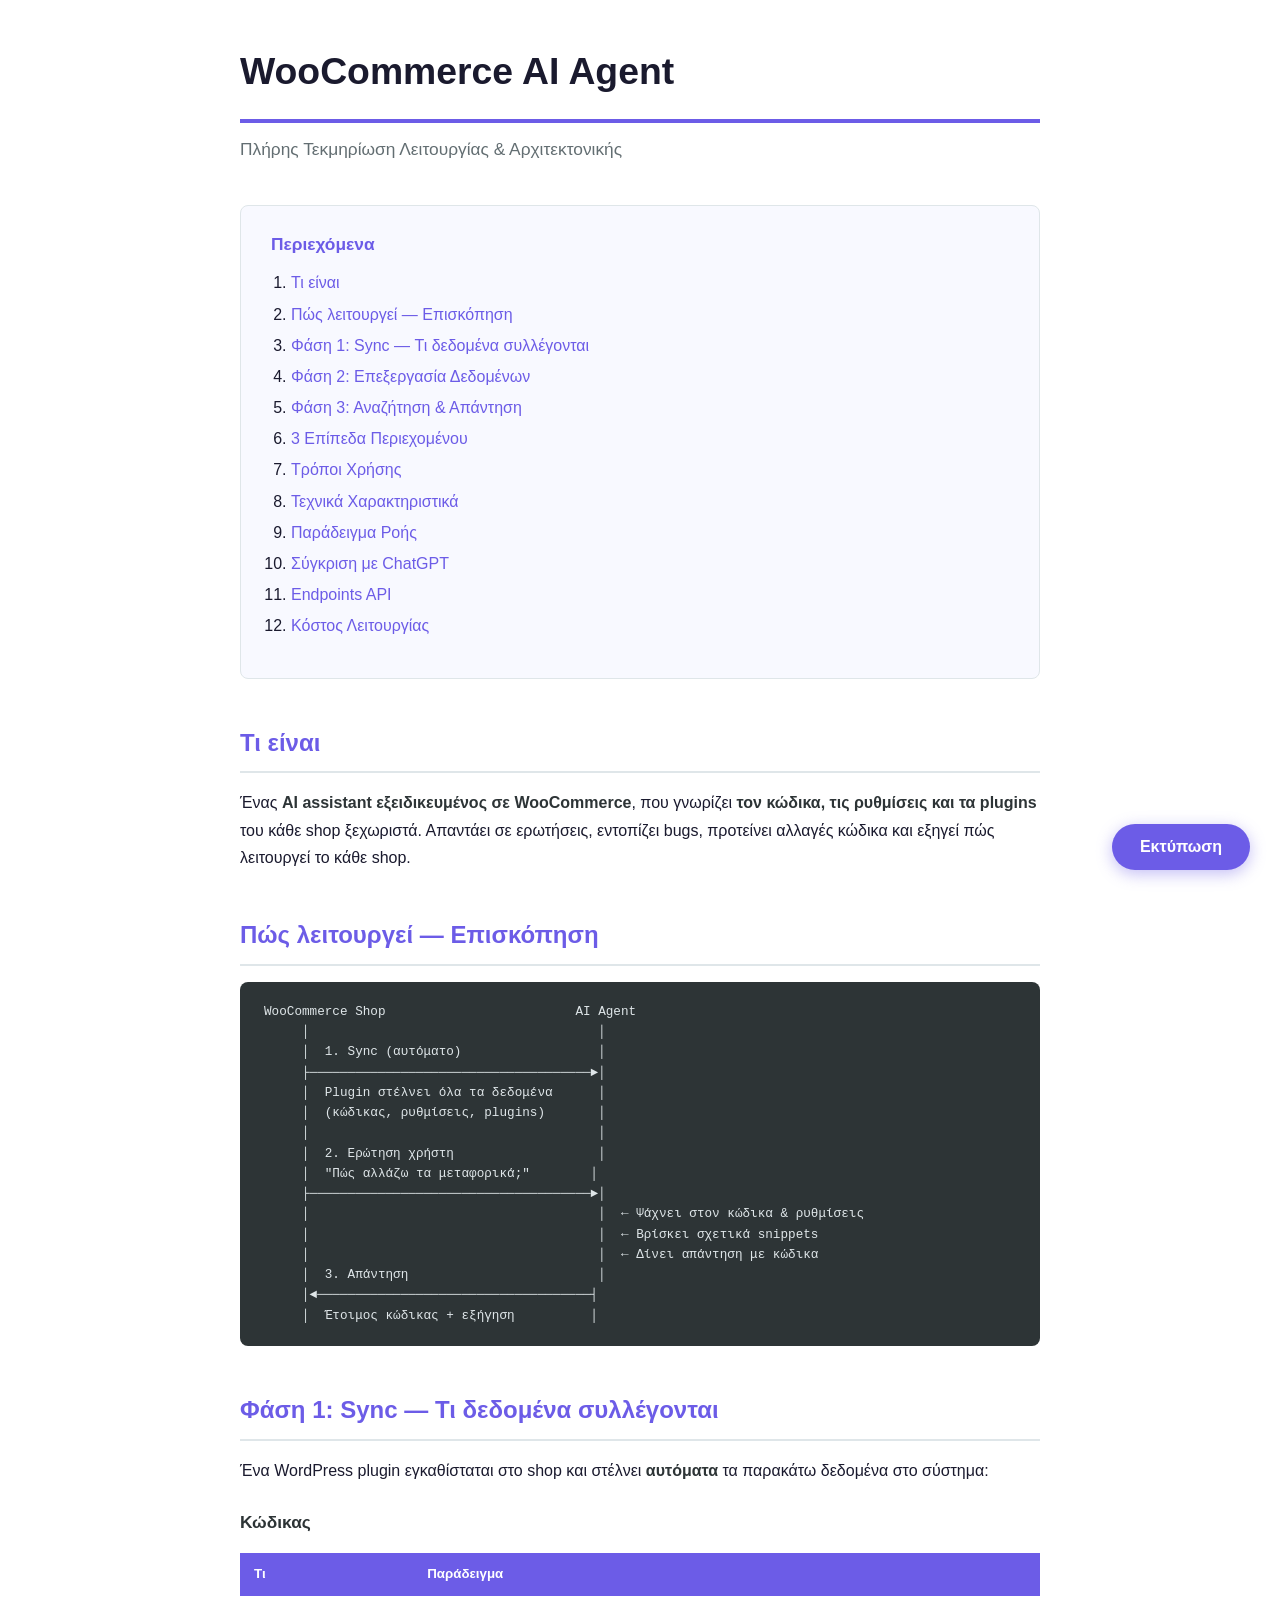
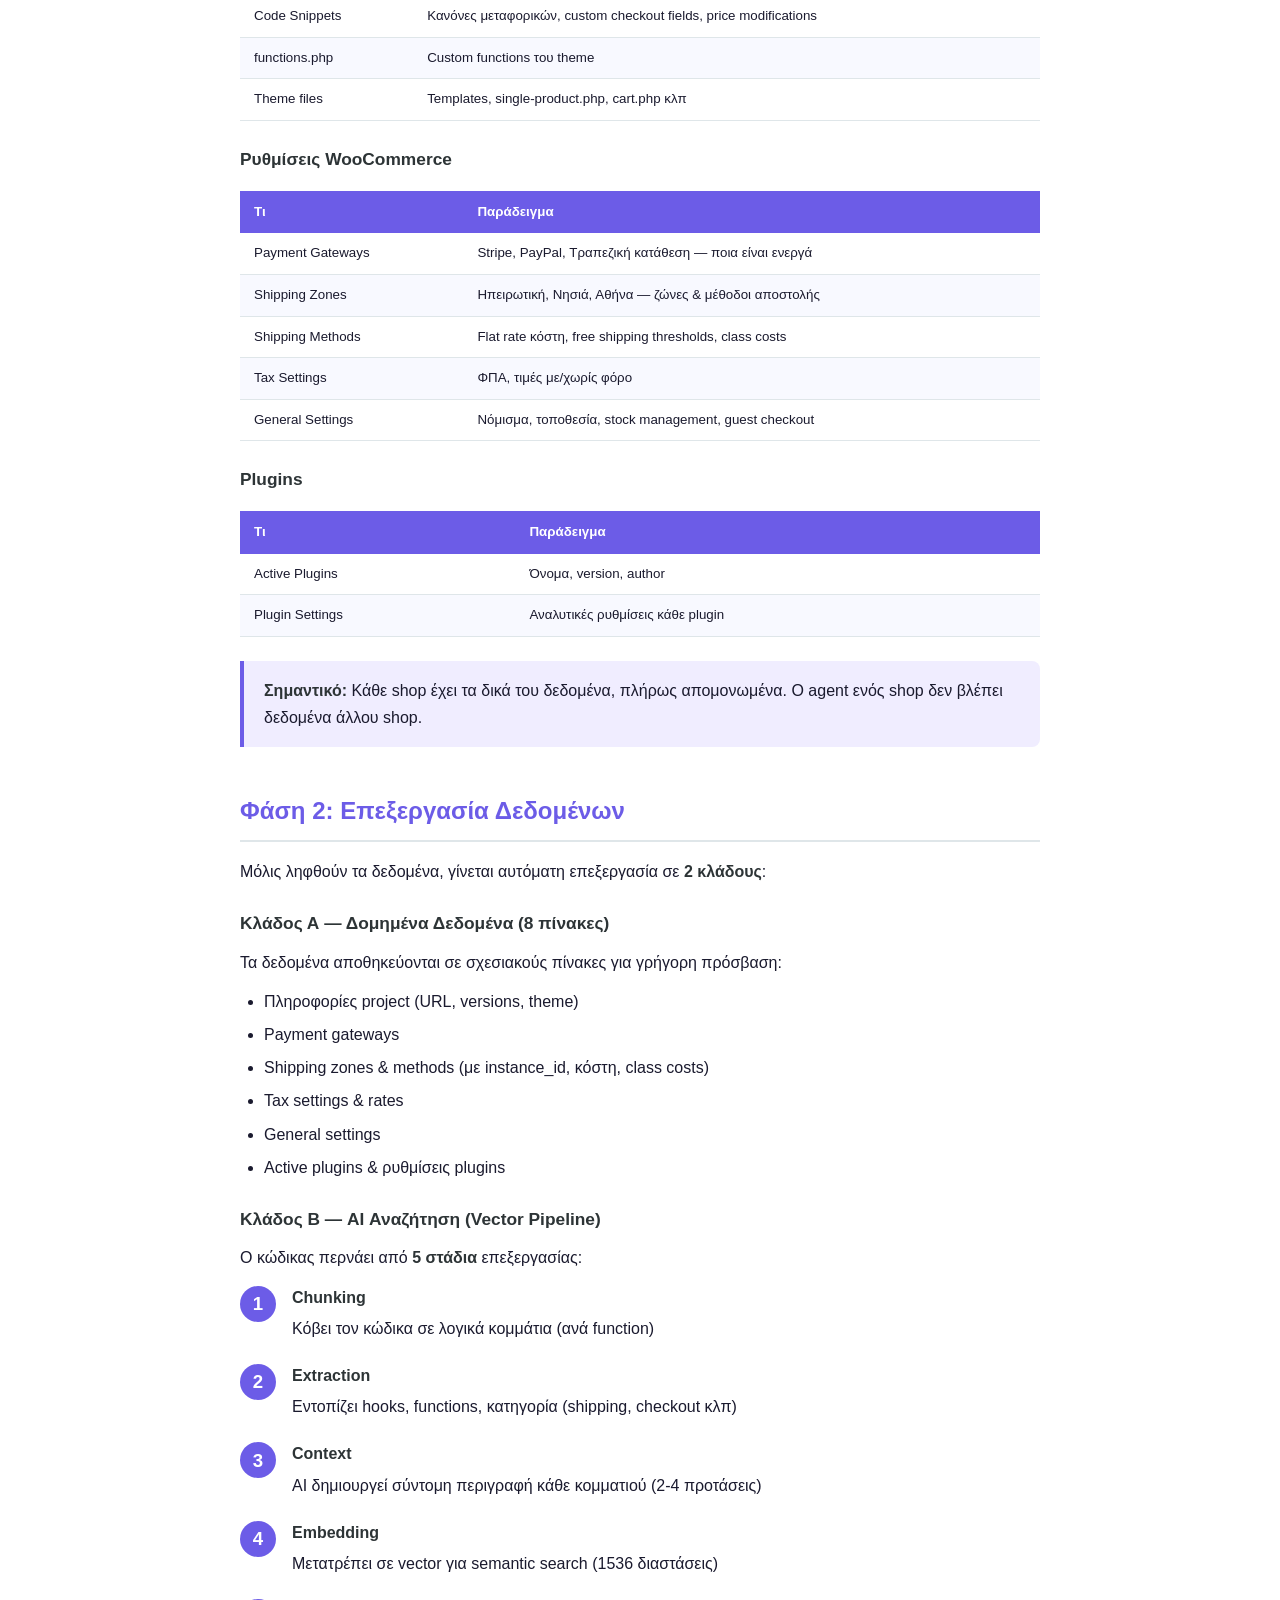
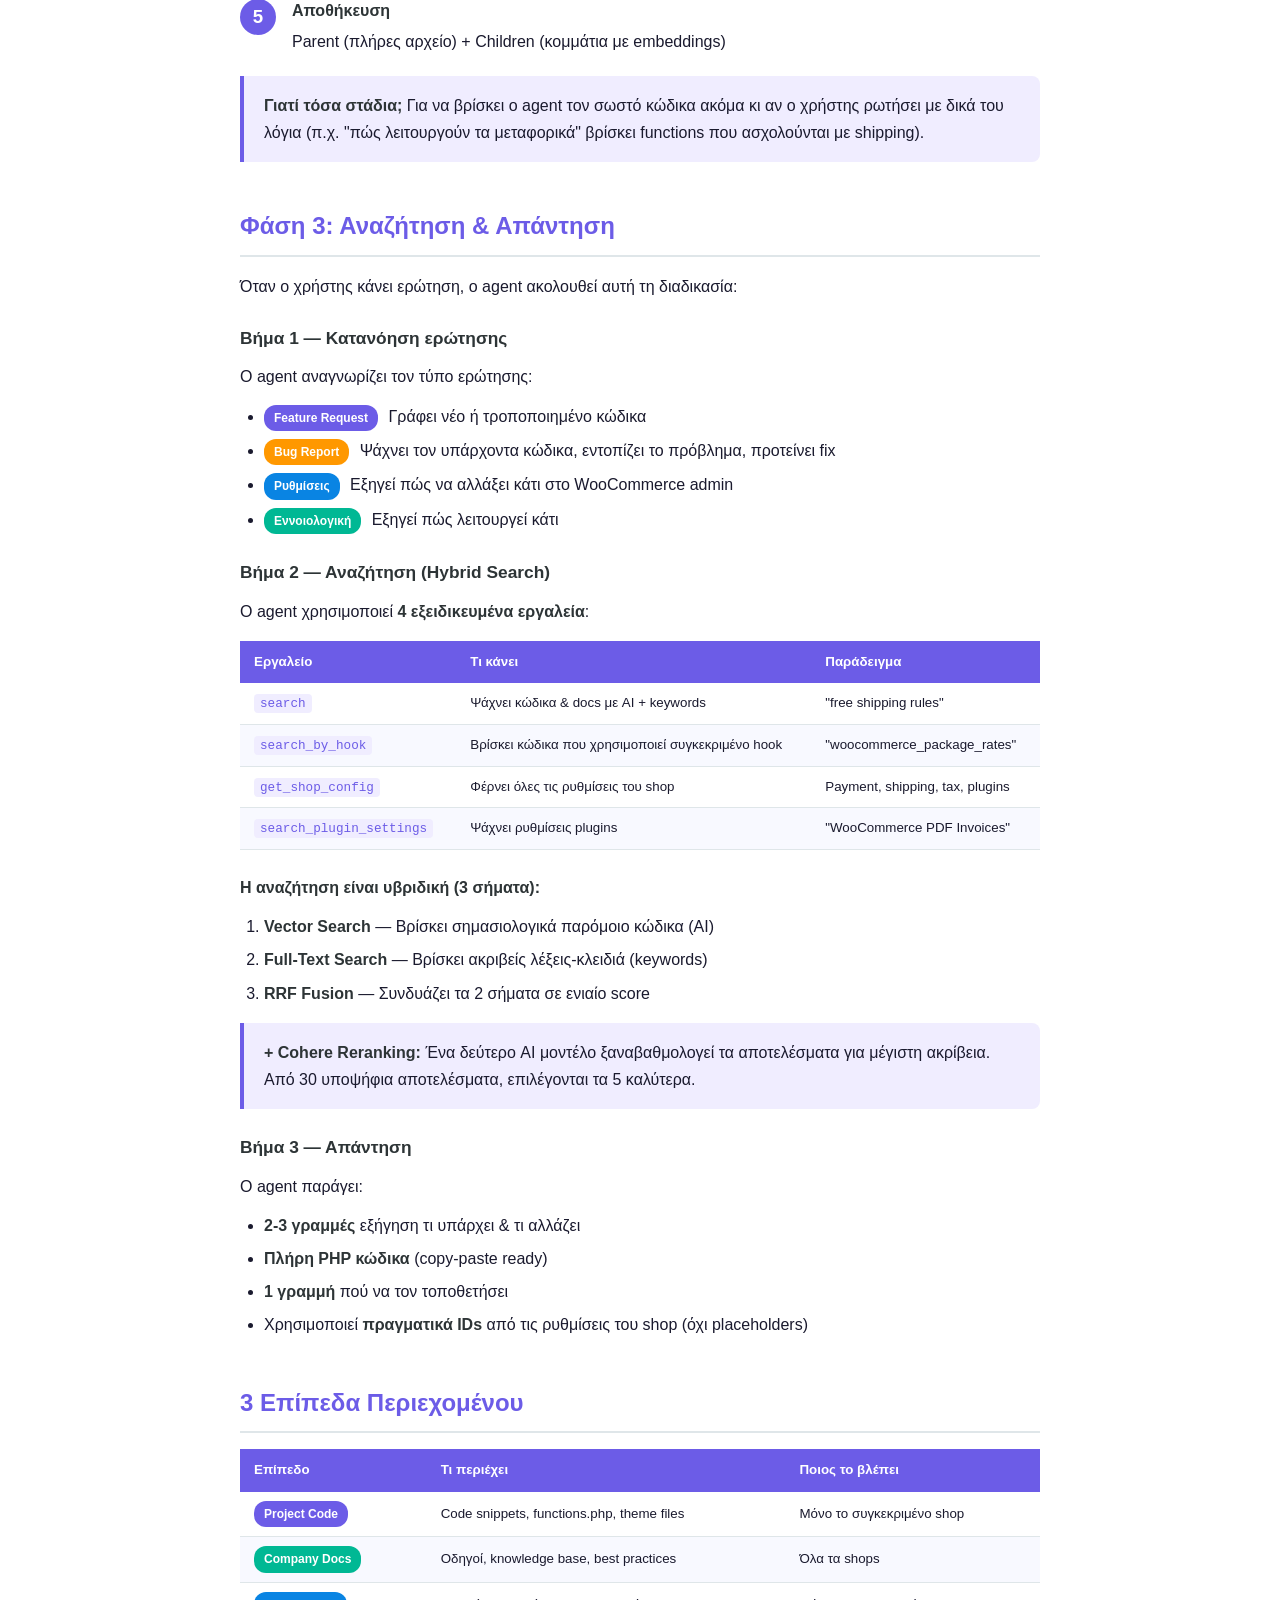
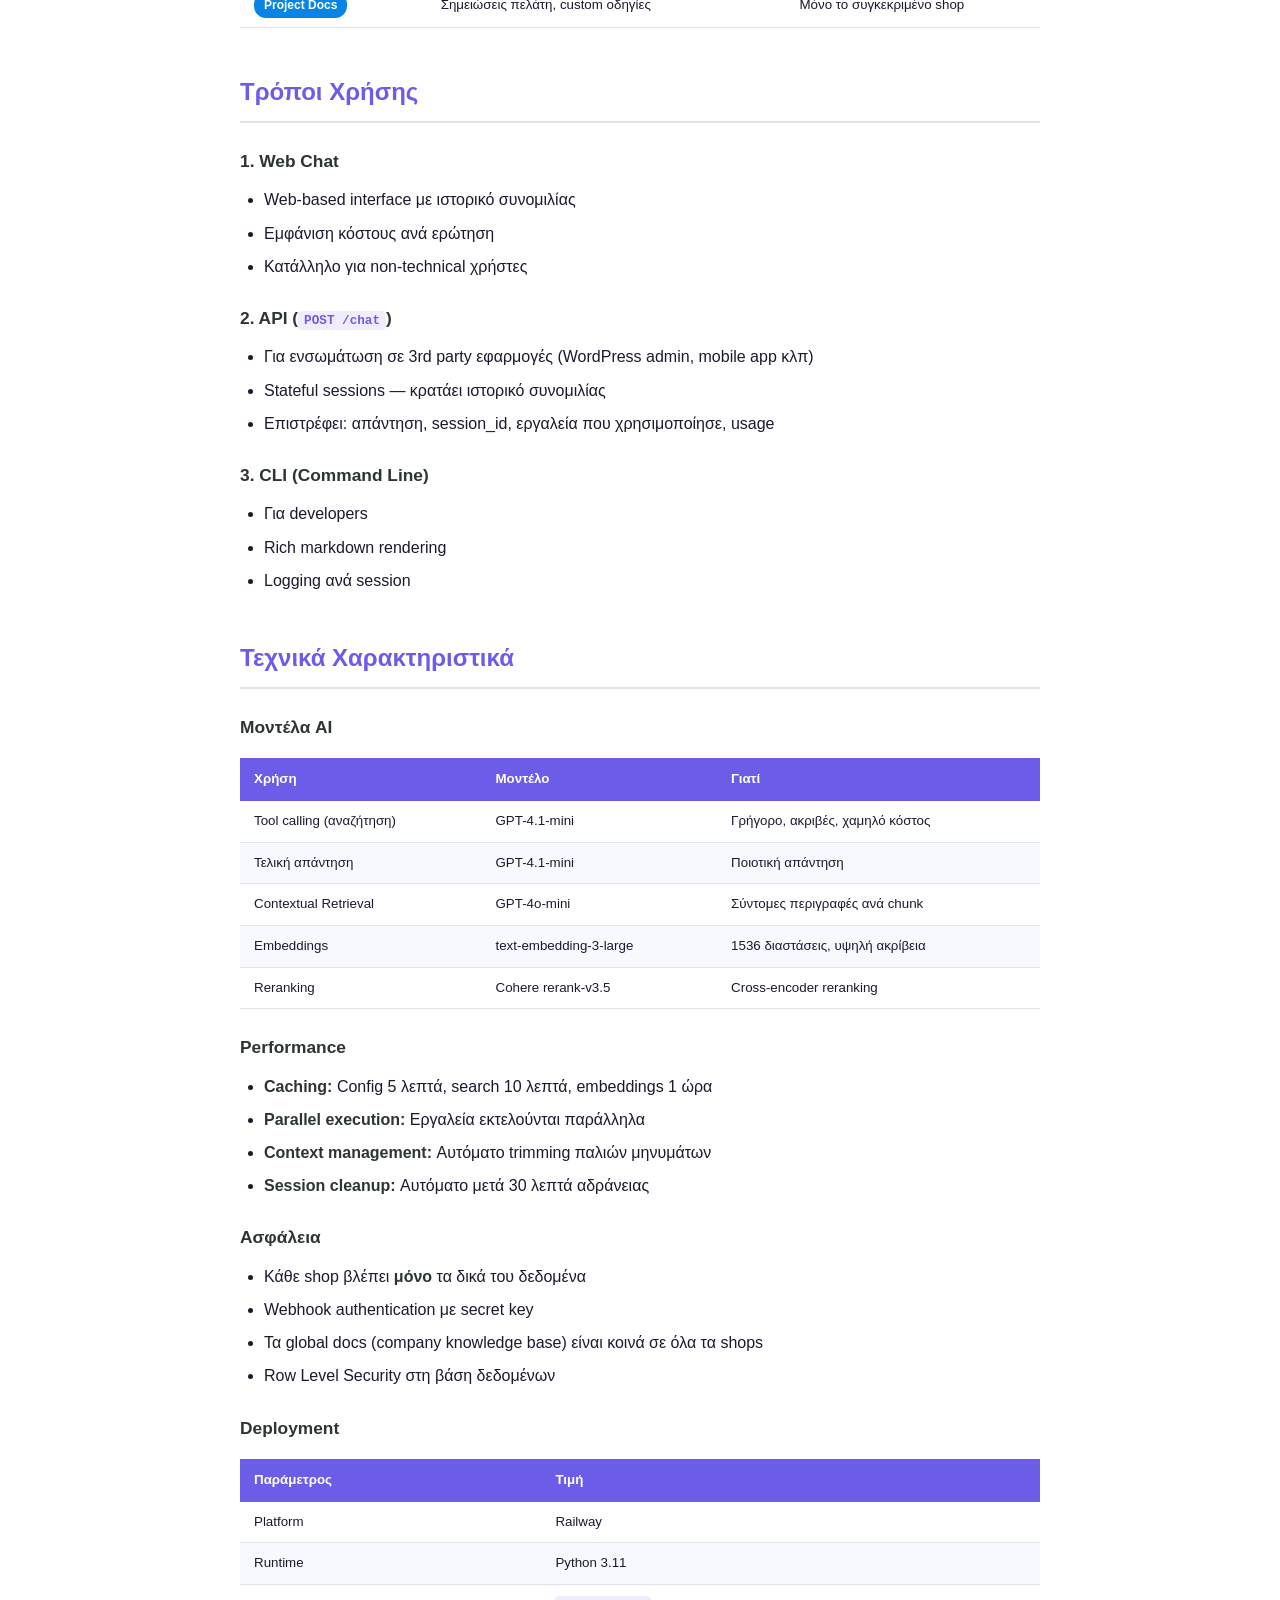
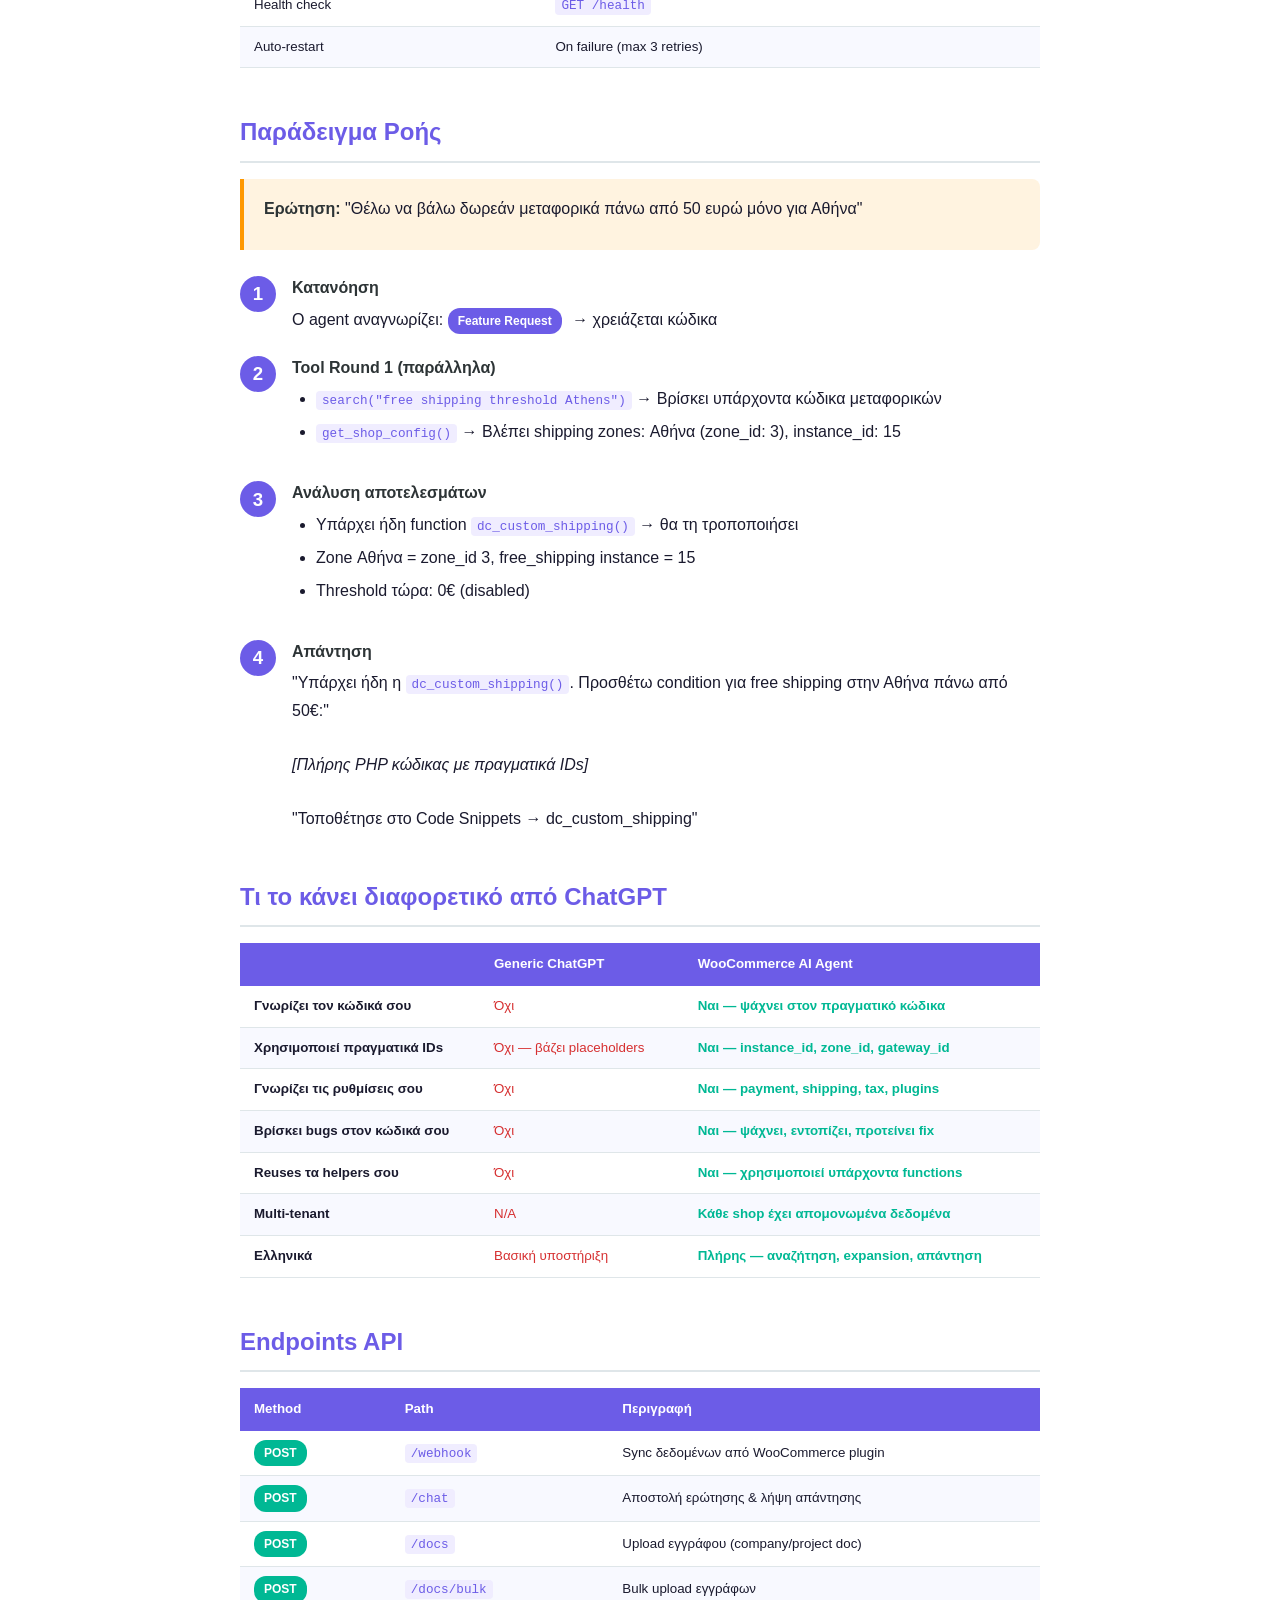
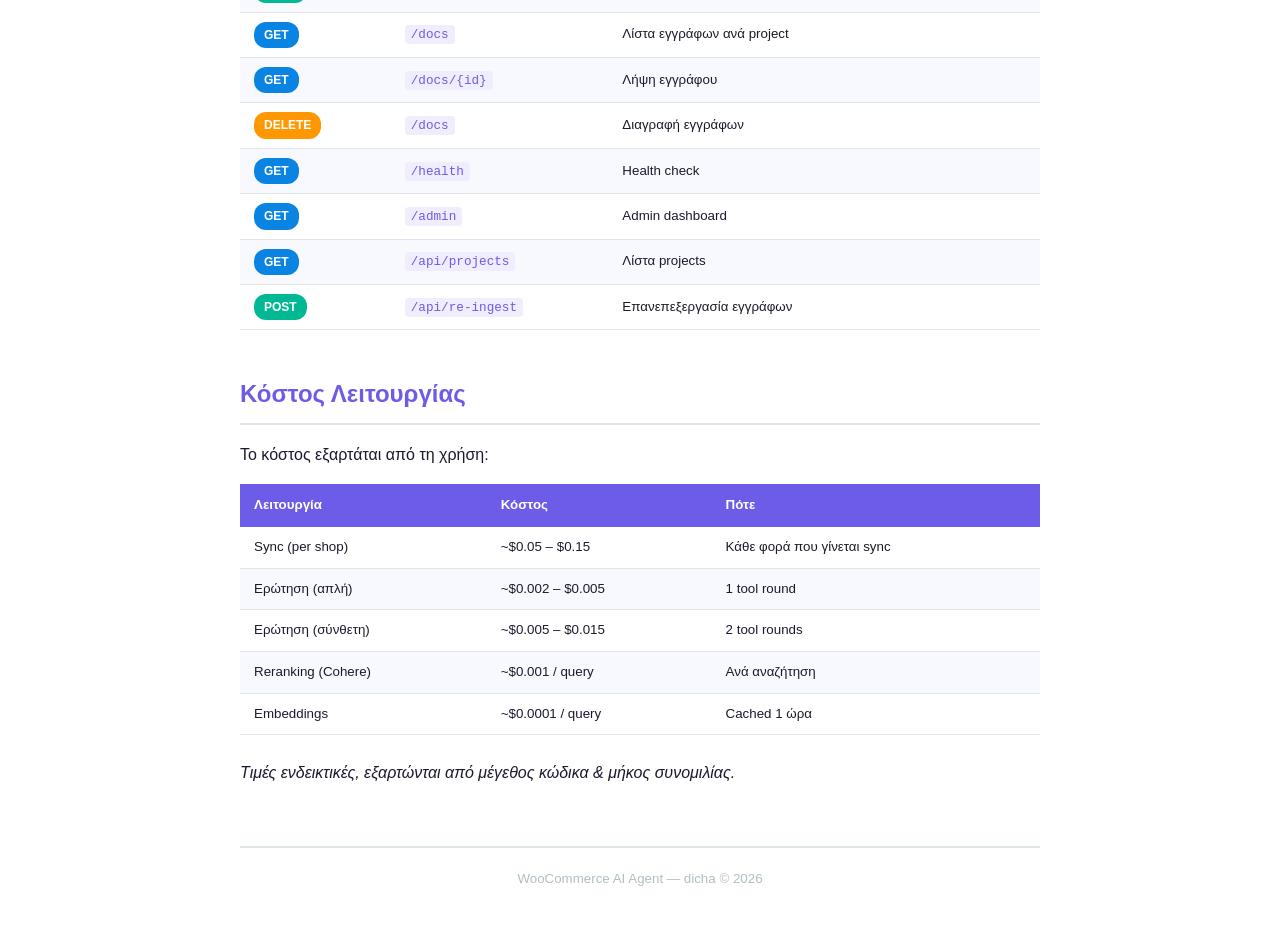
<file: docs/agent-overview-client.html>
<!DOCTYPE html>
<html lang="el">
<head>
  <meta charset="UTF-8">
  <meta name="viewport" content="width=device-width, initial-scale=1.0">
  <title>WooCommerce AI Agent — Πλήρης Τεκμηρίωση</title>
  <style>
    @media print {
      body { font-size: 11pt; }
      .page-break { page-break-before: always; }
      h2 { page-break-after: avoid; }
      table, pre { page-break-inside: avoid; }
      .no-print { display: none; }
    }

    * { margin: 0; padding: 0; box-sizing: border-box; }

    body {
      font-family: 'Segoe UI', -apple-system, BlinkMacSystemFont, sans-serif;
      line-height: 1.7;
      color: #1a1a2e;
      max-width: 900px;
      margin: 0 auto;
      padding: 40px 50px;
      background: #fff;
    }

    h1 {
      font-size: 28pt;
      color: #1a1a2e;
      border-bottom: 4px solid #6c5ce7;
      padding-bottom: 16px;
      margin-bottom: 12px;
    }

    .subtitle {
      font-size: 13pt;
      color: #636e72;
      margin-bottom: 40px;
    }

    h2 {
      font-size: 18pt;
      color: #6c5ce7;
      margin-top: 44px;
      margin-bottom: 16px;
      padding-bottom: 8px;
      border-bottom: 2px solid #dfe6e9;
    }

    h3 {
      font-size: 13pt;
      color: #2d3436;
      margin-top: 24px;
      margin-bottom: 10px;
    }

    p { margin-bottom: 12px; }

    strong { color: #2d3436; }

    ul, ol {
      margin-bottom: 14px;
      padding-left: 24px;
    }

    li { margin-bottom: 6px; }

    table {
      width: 100%;
      border-collapse: collapse;
      margin: 16px 0 24px;
      font-size: 10pt;
    }

    th {
      background: #6c5ce7;
      color: white;
      padding: 10px 14px;
      text-align: left;
      font-weight: 600;
    }

    td {
      padding: 9px 14px;
      border-bottom: 1px solid #dfe6e9;
    }

    tr:nth-child(even) { background: #f8f9ff; }

    .diagram {
      background: #2d3436;
      color: #dfe6e9;
      padding: 20px 24px;
      border-radius: 8px;
      font-family: 'Cascadia Code', 'Fira Code', 'Consolas', monospace;
      font-size: 9.5pt;
      line-height: 1.6;
      overflow-x: auto;
      white-space: pre;
      margin: 16px 0 24px;
    }

    .highlight-box {
      background: #f0edff;
      border-left: 4px solid #6c5ce7;
      padding: 16px 20px;
      border-radius: 0 8px 8px 0;
      margin: 16px 0 24px;
    }

    .highlight-box p { margin-bottom: 0; }

    .warning-box {
      background: #fff3e0;
      border-left: 4px solid #ff9800;
      padding: 16px 20px;
      border-radius: 0 8px 8px 0;
      margin: 16px 0 24px;
    }

    .comparison-table td:first-child { font-weight: 600; width: 30%; }
    .comparison-table .yes { color: #00b894; font-weight: 600; }
    .comparison-table .no { color: #d63031; }

    .flow-step {
      display: flex;
      align-items: flex-start;
      margin-bottom: 20px;
    }

    .flow-number {
      background: #6c5ce7;
      color: white;
      width: 36px;
      height: 36px;
      border-radius: 50%;
      display: flex;
      align-items: center;
      justify-content: center;
      font-weight: 700;
      font-size: 14pt;
      flex-shrink: 0;
      margin-right: 16px;
      margin-top: 2px;
    }

    .flow-content { flex: 1; }
    .flow-content strong { display: block; margin-bottom: 4px; }

    .badge {
      display: inline-block;
      padding: 3px 10px;
      border-radius: 12px;
      font-size: 9pt;
      font-weight: 600;
      margin-right: 6px;
    }

    .badge-purple { background: #6c5ce7; color: white; }
    .badge-green { background: #00b894; color: white; }
    .badge-blue { background: #0984e3; color: white; }
    .badge-orange { background: #ff9800; color: white; }

    .toc {
      background: #f8f9ff;
      border: 1px solid #dfe6e9;
      border-radius: 8px;
      padding: 24px 30px;
      margin: 30px 0;
    }

    .toc h3 { margin-top: 0; color: #6c5ce7; }

    .toc ol { padding-left: 20px; }
    .toc li { margin-bottom: 4px; }
    .toc a { color: #6c5ce7; text-decoration: none; }
    .toc a:hover { text-decoration: underline; }

    .print-btn {
      position: fixed;
      bottom: 30px;
      right: 30px;
      background: #6c5ce7;
      color: white;
      border: none;
      padding: 14px 28px;
      border-radius: 30px;
      font-size: 12pt;
      font-weight: 600;
      cursor: pointer;
      box-shadow: 0 4px 16px rgba(108, 92, 231, 0.4);
      transition: all 0.2s;
    }

    .print-btn:hover {
      background: #5a4bd1;
      transform: translateY(-2px);
      box-shadow: 0 6px 20px rgba(108, 92, 231, 0.5);
    }

    .footer {
      margin-top: 60px;
      padding-top: 20px;
      border-top: 2px solid #dfe6e9;
      text-align: center;
      color: #b2bec3;
      font-size: 10pt;
    }

    code {
      background: #f0edff;
      padding: 2px 6px;
      border-radius: 4px;
      font-family: 'Cascadia Code', 'Fira Code', 'Consolas', monospace;
      font-size: 9.5pt;
      color: #6c5ce7;
    }

    hr {
      border: none;
      border-top: 1px solid #dfe6e9;
      margin: 32px 0;
    }
  </style>
</head>
<body>

<button class="print-btn no-print" onclick="window.print()">Εκτύπωση</button>

<h1>WooCommerce AI Agent</h1>
<p class="subtitle">Πλήρης Τεκμηρίωση Λειτουργίας &amp; Αρχιτεκτονικής</p>

<!-- Table of Contents -->
<div class="toc">
  <h3>Περιεχόμενα</h3>
  <ol>
    <li><a href="#what">Τι είναι</a></li>
    <li><a href="#overview">Πώς λειτουργεί — Επισκόπηση</a></li>
    <li><a href="#sync">Φάση 1: Sync — Τι δεδομένα συλλέγονται</a></li>
    <li><a href="#processing">Φάση 2: Επεξεργασία Δεδομένων</a></li>
    <li><a href="#search">Φάση 3: Αναζήτηση &amp; Απάντηση</a></li>
    <li><a href="#layers">3 Επίπεδα Περιεχομένου</a></li>
    <li><a href="#usage">Τρόποι Χρήσης</a></li>
    <li><a href="#tech">Τεχνικά Χαρακτηριστικά</a></li>
    <li><a href="#example">Παράδειγμα Ροής</a></li>
    <li><a href="#comparison">Σύγκριση με ChatGPT</a></li>
    <li><a href="#api">Endpoints API</a></li>
    <li><a href="#cost">Κόστος Λειτουργίας</a></li>
  </ol>
</div>

<!-- 1. What -->
<h2 id="what">Τι είναι</h2>
<p>
  Ένας <strong>AI assistant εξειδικευμένος σε WooCommerce</strong>, που γνωρίζει
  <strong>τον κώδικα, τις ρυθμίσεις και τα plugins</strong> του κάθε shop ξεχωριστά.
  Απαντάει σε ερωτήσεις, εντοπίζει bugs, προτείνει αλλαγές κώδικα και εξηγεί πώς
  λειτουργεί το κάθε shop.
</p>

<!-- 2. Overview -->
<h2 id="overview">Πώς λειτουργεί — Επισκόπηση</h2>

<div class="diagram">WooCommerce Shop                         AI Agent
     │                                      │
     │  1. Sync (αυτόματο)                  │
     ├─────────────────────────────────────►│
     │  Plugin στέλνει όλα τα δεδομένα      │
     │  (κώδικας, ρυθμίσεις, plugins)       │
     │                                      │
     │  2. Ερώτηση χρήστη                   │
     │  "Πώς αλλάζω τα μεταφορικά;"        │
     ├─────────────────────────────────────►│
     │                                      │  ← Ψάχνει στον κώδικα &amp; ρυθμίσεις
     │                                      │  ← Βρίσκει σχετικά snippets
     │                                      │  ← Δίνει απάντηση με κώδικα
     │  3. Απάντηση                         │
     │◄────────────────────────────────────┤
     │  Έτοιμος κώδικας + εξήγηση          │</div>

<!-- 3. Sync -->
<h2 id="sync">Φάση 1: Sync — Τι δεδομένα συλλέγονται</h2>

<p>
  Ένα WordPress plugin εγκαθίσταται στο shop και στέλνει <strong>αυτόματα</strong>
  τα παρακάτω δεδομένα στο σύστημα:
</p>

<h3>Κώδικας</h3>
<table>
  <thead><tr><th>Τι</th><th>Παράδειγμα</th></tr></thead>
  <tbody>
    <tr><td>Code Snippets</td><td>Κανόνες μεταφορικών, custom checkout fields, price modifications</td></tr>
    <tr><td>functions.php</td><td>Custom functions του theme</td></tr>
    <tr><td>Theme files</td><td>Templates, single-product.php, cart.php κλπ</td></tr>
  </tbody>
</table>

<h3>Ρυθμίσεις WooCommerce</h3>
<table>
  <thead><tr><th>Τι</th><th>Παράδειγμα</th></tr></thead>
  <tbody>
    <tr><td>Payment Gateways</td><td>Stripe, PayPal, Τραπεζική κατάθεση — ποια είναι ενεργά</td></tr>
    <tr><td>Shipping Zones</td><td>Ηπειρωτική, Νησιά, Αθήνα — ζώνες &amp; μέθοδοι αποστολής</td></tr>
    <tr><td>Shipping Methods</td><td>Flat rate κόστη, free shipping thresholds, class costs</td></tr>
    <tr><td>Tax Settings</td><td>ΦΠΑ, τιμές με/χωρίς φόρο</td></tr>
    <tr><td>General Settings</td><td>Νόμισμα, τοποθεσία, stock management, guest checkout</td></tr>
  </tbody>
</table>

<h3>Plugins</h3>
<table>
  <thead><tr><th>Τι</th><th>Παράδειγμα</th></tr></thead>
  <tbody>
    <tr><td>Active Plugins</td><td>Όνομα, version, author</td></tr>
    <tr><td>Plugin Settings</td><td>Αναλυτικές ρυθμίσεις κάθε plugin</td></tr>
  </tbody>
</table>

<div class="highlight-box">
  <p><strong>Σημαντικό:</strong> Κάθε shop έχει τα δικά του δεδομένα, πλήρως απομονωμένα. Ο agent ενός shop δεν βλέπει δεδομένα άλλου shop.</p>
</div>

<!-- 4. Processing -->
<div class="page-break"></div>
<h2 id="processing">Φάση 2: Επεξεργασία Δεδομένων</h2>

<p>Μόλις ληφθούν τα δεδομένα, γίνεται αυτόματη επεξεργασία σε <strong>2 κλάδους</strong>:</p>

<h3>Κλάδος Α — Δομημένα Δεδομένα (8 πίνακες)</h3>
<p>Τα δεδομένα αποθηκεύονται σε σχεσιακούς πίνακες για γρήγορη πρόσβαση:</p>
<ul>
  <li>Πληροφορίες project (URL, versions, theme)</li>
  <li>Payment gateways</li>
  <li>Shipping zones &amp; methods (με instance_id, κόστη, class costs)</li>
  <li>Tax settings &amp; rates</li>
  <li>General settings</li>
  <li>Active plugins &amp; ρυθμίσεις plugins</li>
</ul>

<h3>Κλάδος Β — AI Αναζήτηση (Vector Pipeline)</h3>
<p>Ο κώδικας περνάει από <strong>5 στάδια</strong> επεξεργασίας:</p>

<div class="flow-step">
  <div class="flow-number">1</div>
  <div class="flow-content">
    <strong>Chunking</strong>
    Κόβει τον κώδικα σε λογικά κομμάτια (ανά function)
  </div>
</div>
<div class="flow-step">
  <div class="flow-number">2</div>
  <div class="flow-content">
    <strong>Extraction</strong>
    Εντοπίζει hooks, functions, κατηγορία (shipping, checkout κλπ)
  </div>
</div>
<div class="flow-step">
  <div class="flow-number">3</div>
  <div class="flow-content">
    <strong>Context</strong>
    AI δημιουργεί σύντομη περιγραφή κάθε κομματιού (2-4 προτάσεις)
  </div>
</div>
<div class="flow-step">
  <div class="flow-number">4</div>
  <div class="flow-content">
    <strong>Embedding</strong>
    Μετατρέπει σε vector για semantic search (1536 διαστάσεις)
  </div>
</div>
<div class="flow-step">
  <div class="flow-number">5</div>
  <div class="flow-content">
    <strong>Αποθήκευση</strong>
    Parent (πλήρες αρχείο) + Children (κομμάτια με embeddings)
  </div>
</div>

<div class="highlight-box">
  <p><strong>Γιατί τόσα στάδια;</strong> Για να βρίσκει ο agent τον σωστό κώδικα ακόμα κι αν ο χρήστης ρωτήσει με δικά του λόγια (π.χ. "πώς λειτουργούν τα μεταφορικά" βρίσκει functions που ασχολούνται με shipping).</p>
</div>

<!-- 5. Search & Answer -->
<h2 id="search">Φάση 3: Αναζήτηση &amp; Απάντηση</h2>

<p>Όταν ο χρήστης κάνει ερώτηση, ο agent ακολουθεί αυτή τη διαδικασία:</p>

<h3>Βήμα 1 — Κατανόηση ερώτησης</h3>
<p>Ο agent αναγνωρίζει τον τύπο ερώτησης:</p>
<ul>
  <li><span class="badge badge-purple">Feature Request</span> Γράφει νέο ή τροποποιημένο κώδικα</li>
  <li><span class="badge badge-orange">Bug Report</span> Ψάχνει τον υπάρχοντα κώδικα, εντοπίζει το πρόβλημα, προτείνει fix</li>
  <li><span class="badge badge-blue">Ρυθμίσεις</span> Εξηγεί πώς να αλλάξει κάτι στο WooCommerce admin</li>
  <li><span class="badge badge-green">Εννοιολογική</span> Εξηγεί πώς λειτουργεί κάτι</li>
</ul>

<h3>Βήμα 2 — Αναζήτηση (Hybrid Search)</h3>
<p>Ο agent χρησιμοποιεί <strong>4 εξειδικευμένα εργαλεία</strong>:</p>

<table>
  <thead><tr><th>Εργαλείο</th><th>Τι κάνει</th><th>Παράδειγμα</th></tr></thead>
  <tbody>
    <tr><td><code>search</code></td><td>Ψάχνει κώδικα &amp; docs με AI + keywords</td><td>"free shipping rules"</td></tr>
    <tr><td><code>search_by_hook</code></td><td>Βρίσκει κώδικα που χρησιμοποιεί συγκεκριμένο hook</td><td>"woocommerce_package_rates"</td></tr>
    <tr><td><code>get_shop_config</code></td><td>Φέρνει όλες τις ρυθμίσεις του shop</td><td>Payment, shipping, tax, plugins</td></tr>
    <tr><td><code>search_plugin_settings</code></td><td>Ψάχνει ρυθμίσεις plugins</td><td>"WooCommerce PDF Invoices"</td></tr>
  </tbody>
</table>

<p><strong>Η αναζήτηση είναι υβριδική (3 σήματα):</strong></p>
<ol>
  <li><strong>Vector Search</strong> — Βρίσκει σημασιολογικά παρόμοιο κώδικα (AI)</li>
  <li><strong>Full-Text Search</strong> — Βρίσκει ακριβείς λέξεις-κλειδιά (keywords)</li>
  <li><strong>RRF Fusion</strong> — Συνδυάζει τα 2 σήματα σε ενιαίο score</li>
</ol>

<div class="highlight-box">
  <p><strong>+ Cohere Reranking:</strong> Ένα δεύτερο AI μοντέλο ξαναβαθμολογεί τα αποτελέσματα για μέγιστη ακρίβεια. Από 30 υποψήφια αποτελέσματα, επιλέγονται τα 5 καλύτερα.</p>
</div>

<h3>Βήμα 3 — Απάντηση</h3>
<p>Ο agent παράγει:</p>
<ul>
  <li><strong>2-3 γραμμές</strong> εξήγηση τι υπάρχει &amp; τι αλλάζει</li>
  <li><strong>Πλήρη PHP κώδικα</strong> (copy-paste ready)</li>
  <li><strong>1 γραμμή</strong> πού να τον τοποθετήσει</li>
  <li>Χρησιμοποιεί <strong>πραγματικά IDs</strong> από τις ρυθμίσεις του shop (όχι placeholders)</li>
</ul>

<!-- 6. Content Layers -->
<div class="page-break"></div>
<h2 id="layers">3 Επίπεδα Περιεχομένου</h2>

<table>
  <thead><tr><th>Επίπεδο</th><th>Τι περιέχει</th><th>Ποιος το βλέπει</th></tr></thead>
  <tbody>
    <tr>
      <td><span class="badge badge-purple">Project Code</span></td>
      <td>Code snippets, functions.php, theme files</td>
      <td>Μόνο το συγκεκριμένο shop</td>
    </tr>
    <tr>
      <td><span class="badge badge-green">Company Docs</span></td>
      <td>Οδηγοί, knowledge base, best practices</td>
      <td>Όλα τα shops</td>
    </tr>
    <tr>
      <td><span class="badge badge-blue">Project Docs</span></td>
      <td>Σημειώσεις πελάτη, custom οδηγίες</td>
      <td>Μόνο το συγκεκριμένο shop</td>
    </tr>
  </tbody>
</table>

<!-- 7. Usage -->
<h2 id="usage">Τρόποι Χρήσης</h2>

<h3>1. Web Chat</h3>
<ul>
  <li>Web-based interface με ιστορικό συνομιλίας</li>
  <li>Εμφάνιση κόστους ανά ερώτηση</li>
  <li>Κατάλληλο για non-technical χρήστες</li>
</ul>

<h3>2. API (<code>POST /chat</code>)</h3>
<ul>
  <li>Για ενσωμάτωση σε 3rd party εφαρμογές (WordPress admin, mobile app κλπ)</li>
  <li>Stateful sessions — κρατάει ιστορικό συνομιλίας</li>
  <li>Επιστρέφει: απάντηση, session_id, εργαλεία που χρησιμοποίησε, usage</li>
</ul>

<h3>3. CLI (Command Line)</h3>
<ul>
  <li>Για developers</li>
  <li>Rich markdown rendering</li>
  <li>Logging ανά session</li>
</ul>

<!-- 8. Tech -->
<h2 id="tech">Τεχνικά Χαρακτηριστικά</h2>

<h3>Μοντέλα AI</h3>
<table>
  <thead><tr><th>Χρήση</th><th>Μοντέλο</th><th>Γιατί</th></tr></thead>
  <tbody>
    <tr><td>Tool calling (αναζήτηση)</td><td>GPT-4.1-mini</td><td>Γρήγορο, ακριβές, χαμηλό κόστος</td></tr>
    <tr><td>Τελική απάντηση</td><td>GPT-4.1-mini</td><td>Ποιοτική απάντηση</td></tr>
    <tr><td>Contextual Retrieval</td><td>GPT-4o-mini</td><td>Σύντομες περιγραφές ανά chunk</td></tr>
    <tr><td>Embeddings</td><td>text-embedding-3-large</td><td>1536 διαστάσεις, υψηλή ακρίβεια</td></tr>
    <tr><td>Reranking</td><td>Cohere rerank-v3.5</td><td>Cross-encoder reranking</td></tr>
  </tbody>
</table>

<h3>Performance</h3>
<ul>
  <li><strong>Caching:</strong> Config 5 λεπτά, search 10 λεπτά, embeddings 1 ώρα</li>
  <li><strong>Parallel execution:</strong> Εργαλεία εκτελούνται παράλληλα</li>
  <li><strong>Context management:</strong> Αυτόματο trimming παλιών μηνυμάτων</li>
  <li><strong>Session cleanup:</strong> Αυτόματο μετά 30 λεπτά αδράνειας</li>
</ul>

<h3>Ασφάλεια</h3>
<ul>
  <li>Κάθε shop βλέπει <strong>μόνο</strong> τα δικά του δεδομένα</li>
  <li>Webhook authentication με secret key</li>
  <li>Τα global docs (company knowledge base) είναι κοινά σε όλα τα shops</li>
  <li>Row Level Security στη βάση δεδομένων</li>
</ul>

<h3>Deployment</h3>
<table>
  <thead><tr><th>Παράμετρος</th><th>Τιμή</th></tr></thead>
  <tbody>
    <tr><td>Platform</td><td>Railway</td></tr>
    <tr><td>Runtime</td><td>Python 3.11</td></tr>
    <tr><td>Health check</td><td><code>GET /health</code></td></tr>
    <tr><td>Auto-restart</td><td>On failure (max 3 retries)</td></tr>
  </tbody>
</table>

<!-- 9. Example -->
<div class="page-break"></div>
<h2 id="example">Παράδειγμα Ροής</h2>

<div class="warning-box">
  <p><strong>Ερώτηση:</strong> "Θέλω να βάλω δωρεάν μεταφορικά πάνω από 50 ευρώ μόνο για Αθήνα"</p>
</div>

<div class="flow-step">
  <div class="flow-number">1</div>
  <div class="flow-content">
    <strong>Κατανόηση</strong>
    Ο agent αναγνωρίζει: <span class="badge badge-purple">Feature Request</span> → χρειάζεται κώδικα
  </div>
</div>

<div class="flow-step">
  <div class="flow-number">2</div>
  <div class="flow-content">
    <strong>Tool Round 1 (παράλληλα)</strong>
    <ul>
      <li><code>search("free shipping threshold Athens")</code> → Βρίσκει υπάρχοντα κώδικα μεταφορικών</li>
      <li><code>get_shop_config()</code> → Βλέπει shipping zones: Αθήνα (zone_id: 3), instance_id: 15</li>
    </ul>
  </div>
</div>

<div class="flow-step">
  <div class="flow-number">3</div>
  <div class="flow-content">
    <strong>Ανάλυση αποτελεσμάτων</strong>
    <ul>
      <li>Υπάρχει ήδη function <code>dc_custom_shipping()</code> → θα τη τροποποιήσει</li>
      <li>Zone Αθήνα = zone_id 3, free_shipping instance = 15</li>
      <li>Threshold τώρα: 0&euro; (disabled)</li>
    </ul>
  </div>
</div>

<div class="flow-step">
  <div class="flow-number">4</div>
  <div class="flow-content">
    <strong>Απάντηση</strong>
    "Υπάρχει ήδη η <code>dc_custom_shipping()</code>. Προσθέτω condition για free shipping στην Αθήνα πάνω από 50&euro;:"
    <br><br>
    <em>[Πλήρης PHP κώδικας με πραγματικά IDs]</em>
    <br><br>
    "Τοποθέτησε στο Code Snippets → dc_custom_shipping"
  </div>
</div>

<!-- 10. Comparison -->
<h2 id="comparison">Τι το κάνει διαφορετικό από ChatGPT</h2>

<table class="comparison-table">
  <thead><tr><th></th><th>Generic ChatGPT</th><th>WooCommerce AI Agent</th></tr></thead>
  <tbody>
    <tr>
      <td>Γνωρίζει τον κώδικά σου</td>
      <td class="no">Όχι</td>
      <td class="yes">Ναι — ψάχνει στον πραγματικό κώδικα</td>
    </tr>
    <tr>
      <td>Χρησιμοποιεί πραγματικά IDs</td>
      <td class="no">Όχι — βάζει placeholders</td>
      <td class="yes">Ναι — instance_id, zone_id, gateway_id</td>
    </tr>
    <tr>
      <td>Γνωρίζει τις ρυθμίσεις σου</td>
      <td class="no">Όχι</td>
      <td class="yes">Ναι — payment, shipping, tax, plugins</td>
    </tr>
    <tr>
      <td>Βρίσκει bugs στον κώδικά σου</td>
      <td class="no">Όχι</td>
      <td class="yes">Ναι — ψάχνει, εντοπίζει, προτείνει fix</td>
    </tr>
    <tr>
      <td>Reuses τα helpers σου</td>
      <td class="no">Όχι</td>
      <td class="yes">Ναι — χρησιμοποιεί υπάρχοντα functions</td>
    </tr>
    <tr>
      <td>Multi-tenant</td>
      <td class="no">N/A</td>
      <td class="yes">Κάθε shop έχει απομονωμένα δεδομένα</td>
    </tr>
    <tr>
      <td>Ελληνικά</td>
      <td class="no">Βασική υποστήριξη</td>
      <td class="yes">Πλήρης — αναζήτηση, expansion, απάντηση</td>
    </tr>
  </tbody>
</table>

<!-- 11. API -->
<h2 id="api">Endpoints API</h2>

<table>
  <thead><tr><th>Method</th><th>Path</th><th>Περιγραφή</th></tr></thead>
  <tbody>
    <tr><td><span class="badge badge-green">POST</span></td><td><code>/webhook</code></td><td>Sync δεδομένων από WooCommerce plugin</td></tr>
    <tr><td><span class="badge badge-green">POST</span></td><td><code>/chat</code></td><td>Αποστολή ερώτησης &amp; λήψη απάντησης</td></tr>
    <tr><td><span class="badge badge-green">POST</span></td><td><code>/docs</code></td><td>Upload εγγράφου (company/project doc)</td></tr>
    <tr><td><span class="badge badge-green">POST</span></td><td><code>/docs/bulk</code></td><td>Bulk upload εγγράφων</td></tr>
    <tr><td><span class="badge badge-blue">GET</span></td><td><code>/docs</code></td><td>Λίστα εγγράφων ανά project</td></tr>
    <tr><td><span class="badge badge-blue">GET</span></td><td><code>/docs/{id}</code></td><td>Λήψη εγγράφου</td></tr>
    <tr><td><span class="badge badge-orange">DELETE</span></td><td><code>/docs</code></td><td>Διαγραφή εγγράφων</td></tr>
    <tr><td><span class="badge badge-blue">GET</span></td><td><code>/health</code></td><td>Health check</td></tr>
    <tr><td><span class="badge badge-blue">GET</span></td><td><code>/admin</code></td><td>Admin dashboard</td></tr>
    <tr><td><span class="badge badge-blue">GET</span></td><td><code>/api/projects</code></td><td>Λίστα projects</td></tr>
    <tr><td><span class="badge badge-green">POST</span></td><td><code>/api/re-ingest</code></td><td>Επανεπεξεργασία εγγράφων</td></tr>
  </tbody>
</table>

<!-- 12. Cost -->
<h2 id="cost">Κόστος Λειτουργίας</h2>

<p>Το κόστος εξαρτάται από τη χρήση:</p>

<table>
  <thead><tr><th>Λειτουργία</th><th>Κόστος</th><th>Πότε</th></tr></thead>
  <tbody>
    <tr><td>Sync (per shop)</td><td>~$0.05 – $0.15</td><td>Κάθε φορά που γίνεται sync</td></tr>
    <tr><td>Ερώτηση (απλή)</td><td>~$0.002 – $0.005</td><td>1 tool round</td></tr>
    <tr><td>Ερώτηση (σύνθετη)</td><td>~$0.005 – $0.015</td><td>2 tool rounds</td></tr>
    <tr><td>Reranking (Cohere)</td><td>~$0.001 / query</td><td>Ανά αναζήτηση</td></tr>
    <tr><td>Embeddings</td><td>~$0.0001 / query</td><td>Cached 1 ώρα</td></tr>
  </tbody>
</table>

<p><em>Τιμές ενδεικτικές, εξαρτώνται από μέγεθος κώδικα &amp; μήκος συνομιλίας.</em></p>

<!-- Footer -->
<div class="footer">
  <p>WooCommerce AI Agent — dicha &copy; 2026</p>
</div>

</body>
</html>
</file>
